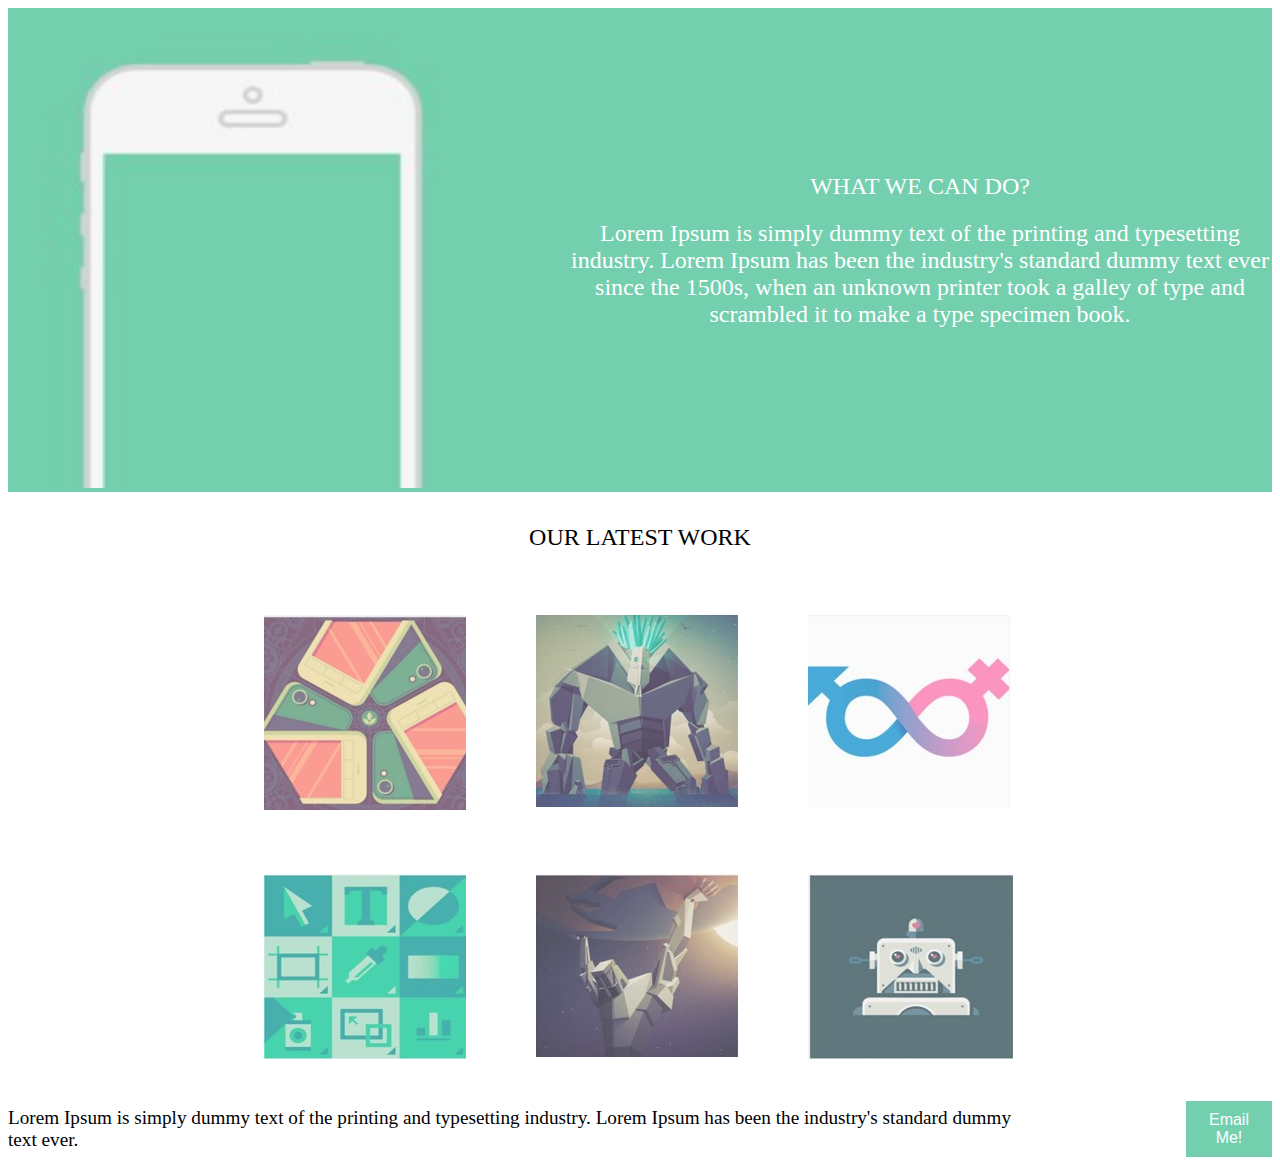
<file: assignment1.html>
<!DOCTYPE html>
<html lang="en">
<head>
    <meta charset="UTF-8">
    <meta http-equiv="X-UA-Compatible" content="IE=edge">
    <meta name="viewport" content="width=device-width, initial-scale=1.0">
    <title>Document</title>
    <link rel="stylesheet" href="style.css">
</head>
<body>
    <div class="bg" id="header">
        <div>
            <img src="./assets/phone.jpg" alt="">
        </div>
        <div id="header-c">
            <span style="text-transform: uppercase;">What we can do?</span>
            <span>Lorem Ipsum is simply dummy text of the printing and typesetting industry. Lorem Ipsum has been the industry's standard dummy text ever since the 1500s, when an unknown printer took a galley of type and scrambled it to make a type specimen book.</span>
        </div>
    </div>
    <div class="middle">
        <div>
            <span>Our latest work</span>
        </div>
        <div>
            <img src="./assets/image1.jpg" alt="">
            <img src="./assets/image2.jpg" alt="">
            <img src="./assets/image3.jpg" alt="">
            <img src="./assets/image4.jpg" alt="">
            <img src="./assets/image5.jpg" alt="">
            <img src="./assets/image6.jpg" alt="">
        </div>
    </div>
    <div class="footer">
        <div>
            <span>Lorem Ipsum is simply dummy text of the printing and typesetting industry. Lorem Ipsum has been the industry's standard dummy text ever.</span>
        </div>
        <div>
            <button class="bg">Email Me!</button>
        </div>
    </div>
</body>
</html>
</file>
<file: style.css>
.bg {
    background-color: #74CFAE;
    gap: 5rem;
}

.bg > div > img {
    height: 30rem;
    width: 30rem;
}

button {
    color: white;
    padding: 10px;
    border: none;
}

.footer {
    display: flex;
    gap: 10rem;
    justify-content: center;
    font-size: 1.2rem;
    align-items: center;
}

#header {
    display: flex;
    color: white;
}

#header-c {
    display: flex;
    flex-direction: column;
    justify-content: center;
    gap: 20px;
    font-size: 1.5rem;
    text-align: center;
}

.middle {
    text-transform: uppercase;
    justify-content: center;
    text-align: center;
    font-size: 1.5rem;
    position: relative;
}

.middle > :nth-child(1) {
    padding: 2rem;
}

.middle > :nth-child(2) {
    display: grid;
    flex: 1 1;
    gap: 4rem;
    grid-template-columns: repeat(3, 1fr);
    grid-auto-rows: 1fr;
    padding: 2rem 16rem;
}

button {
    font-size: 1rem;
}
</file>
